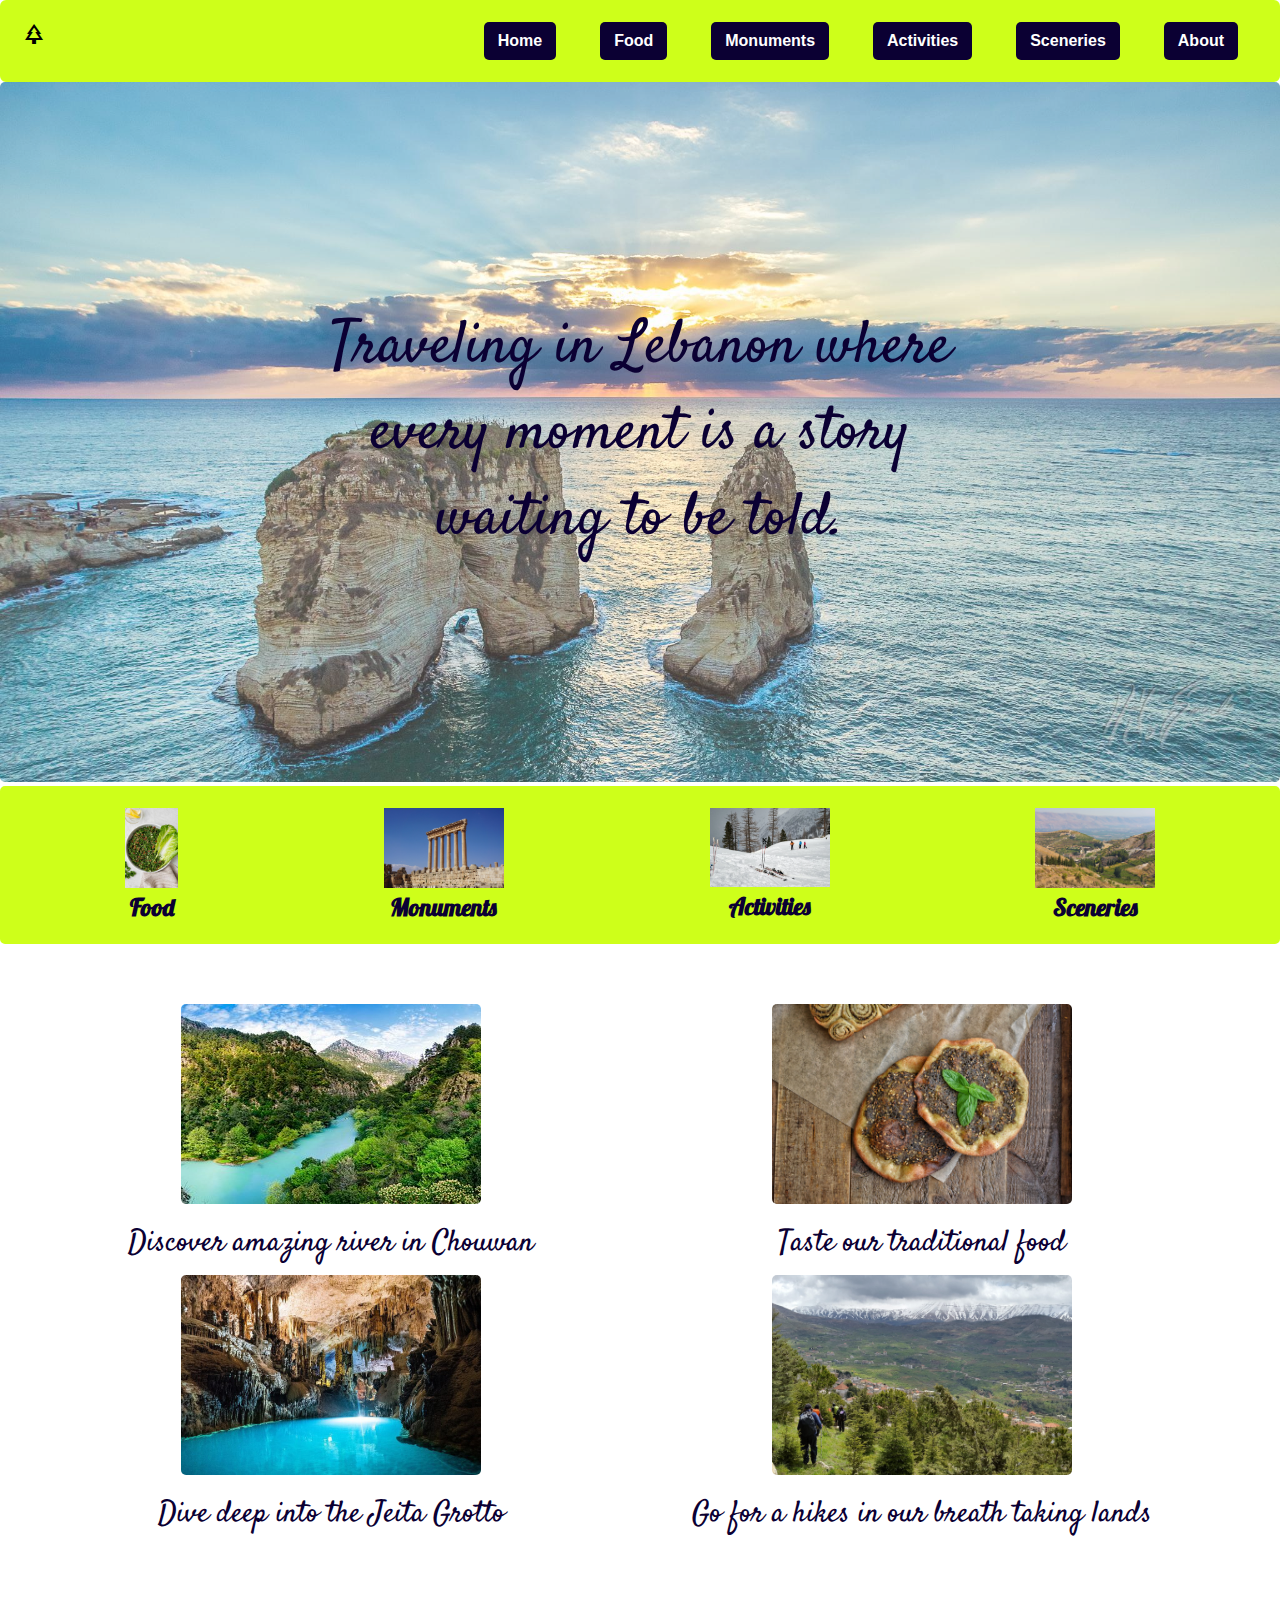
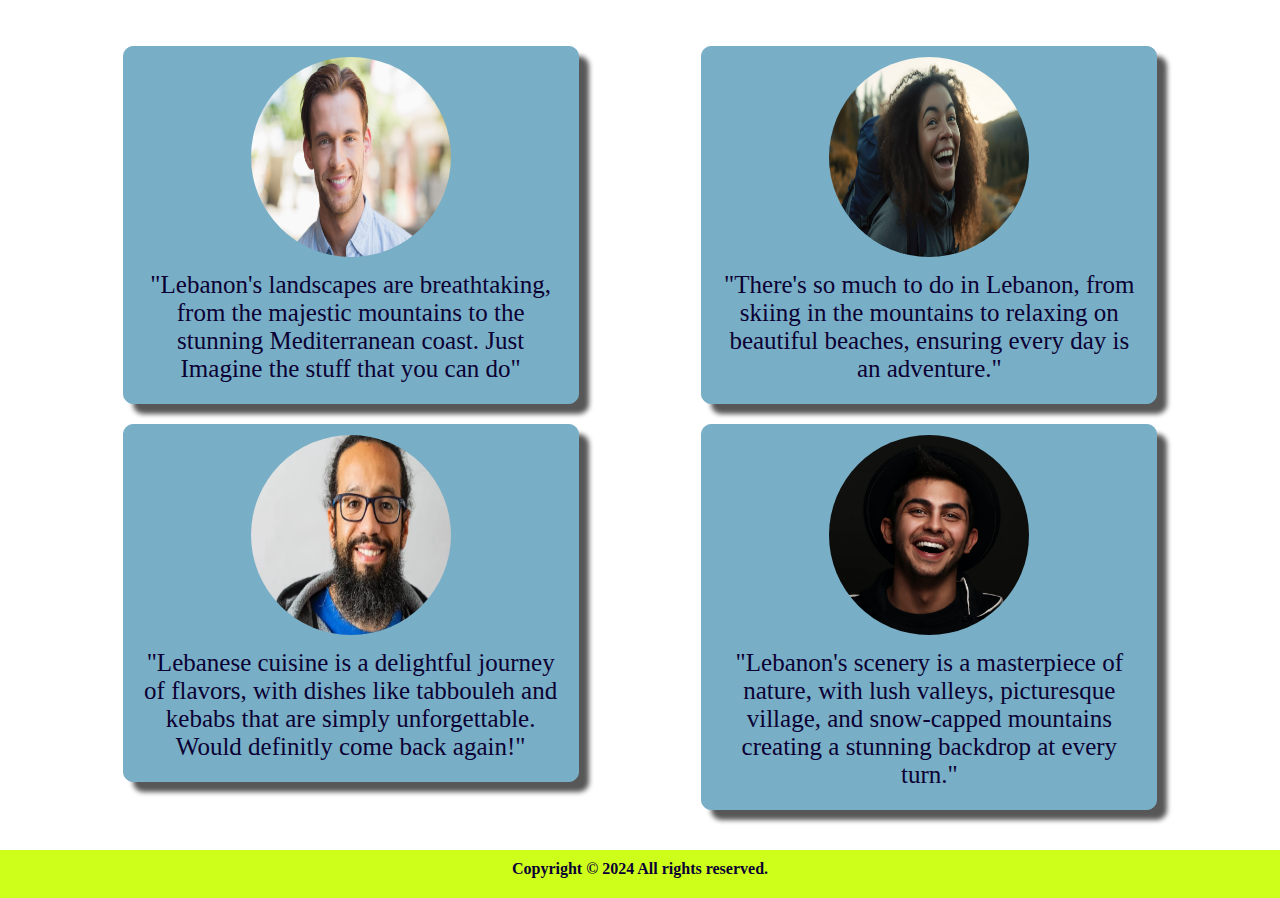
<file: nav-pages/index.html>
<!DOCTYPE html>
<html lang="en">
<head>
    <meta charset="UTF-8">
    <meta name="viewport" content="width=device-width, initial-scale=1.0">
    
    <link rel="stylesheet" href="../nav-styling/index.css">
    <link rel="stylesheet" href="../Styling/fonts.css">
    <link rel="stylesheet" href="../Styling/ultilities.css">
    <link rel="stylesheet" href="../Styling/colors.css">
    <link rel="stylesheet" href="../Styling/header.css">
    <link rel="stylesheet" href="../Styling/footer.css">

    <link rel="stylesheet" href="https://fonts.googleapis.com/css2?family=Material+Symbols+Outlined:opsz,wght,FILL,GRAD@48,700,1,0" />

    <link rel="preconnect" href="https://fonts.googleapis.com">
    <link rel="preconnect" href="https://fonts.gstatic.com" crossorigin>
    <link href="https://fonts.googleapis.com/css2?family=Lobster&family=Mate:ital@0;1&family=Satisfy&display=swap" rel="stylesheet">
    
    <title>Travel Destination Guide</title>

</head>
<body class="scrolling">
    <header>    
        <nav class="nav-container">
            <div class="logo-div">
                <span class="material-symbols-outlined">
                    park
                    </span>
            </div>
            <div class="nav-div">
                <a href="../nav-pages/index.html"><button class="nav-button button1">Home</button></a>
                <a href="../nav-pages/food.html"><button class="nav-button button1">Food</button></a>
                <a href="../nav-pages/monuments.html"><button class="nav-button button1">Monuments</button></a>
                <a href="../nav-pages/activities.html"><button class="nav-button button1">Activities</button></a>
                <a href="../nav-pages/sceneries.html"><button class="nav-button button1">Sceneries</button></a>
                <a href="../nav-pages/about.html"><button class="nav-button button1">About</button></a>
            </div>
        </nav>
    </header>

    <main>

        <section class="landing-sec">
            <img class="cover" src="../Images/rawshe-cover.jpg" alt="">
            <h1 class="centered satisfy-regular">Traveling in Lebanon where every moment 
                is a story waiting to be told.</h1>
        </section>

        <section class="icons-sec lobster-regular text-center bgColor1">
            <div>
                <img src="../Images/Lebanese-Tabbouleh-Salad-12.jpg" alt="">
                <h2>Food</h2>
            </div>
            <div>
                <img src="../Images/baalbek.jpg" alt="">
                <h2>Monuments</h2>
            </div>
            <div>
                <img src="../Images/skii.webp" alt="">
                <h2>Activities</h2>
            </div>
            <div>
                <img src="../Images/Scenery.jpg" alt="">
                <h2>Sceneries</h2>
            </div>
        </section>

        <section class="glimpse-sec">
            <div class="glimpse-sec-div satisfy-regular text-center">
                <div>
                    <img src="../Images/chowan-river.jpg" alt=""></img>
                    <p>Discover amazing river in Chouwan</p>
                </div>
                <div>
                    <img src="../Images/jeita.jpg" alt=""></img>
                    <p>Dive deep into the Jeita Grotto</p>
                </div>
            </div>
            <div class="glimpse-sec-div satisfy-regular text-center">
                <div>
                    <img src="../Images/zaatar.jpeg" alt=""></img>
                    <p>Taste our traditional food</p>
                </div>
                <div>
                    <img src="../Images/hiking.jpeg" alt=""></img>
                    <p>Go for a hikes in our breath taking lands</p>
                </div>
            </div>
            
        </section>

        <section class="review-sec">
            <div class="review-sec-div text-center"> 
                <div class="bgColor2 padding-pic" >
                    <img src="../Images/smilingPerson1.jpg" alt="">
                    <p>"Lebanon's landscapes are breathtaking,
                        from the majestic mountains to
                        the stunning Mediterranean coast. Just Imagine the stuff that you can do"</p>
                </div>
                <div class="bgColor2 padding-pic">
                    <img src="../Images/smilingPerson2.webp" alt="">
                    <p>"Lebanese cuisine is a delightful journey of flavors,
                        with dishes like tabbouleh
                        and kebabs that are simply unforgettable. Would definitly come back again!"</p>
                </div>
            </div>

            <div class="review-sec-div text-center">
                <div class="bgColor2 padding-pic">
                    <img src="../Images/smilingPerson3.jpeg" alt="">
                    <p>"There's so much to do in Lebanon,
                        from skiing in the mountains to relaxing on beautiful beaches, ensuring every day is an adventure."</p>
                </div>
                <div class="bgColor2 padding-pic">
                    <img src="../Images/smilingPerson4.jpg" alt="">
                    <p>"Lebanon's scenery is a masterpiece of nature,
                        with lush valleys, picturesque village, and snow-capped mountains creating a stunning backdrop at every turn."</p>
                </div>
            </div>
            
        </section>
    </main>

    <footer>
        <p>Copyright © 2024 All rights reserved.</p>
    </footer>
</body>
</html>
</file>
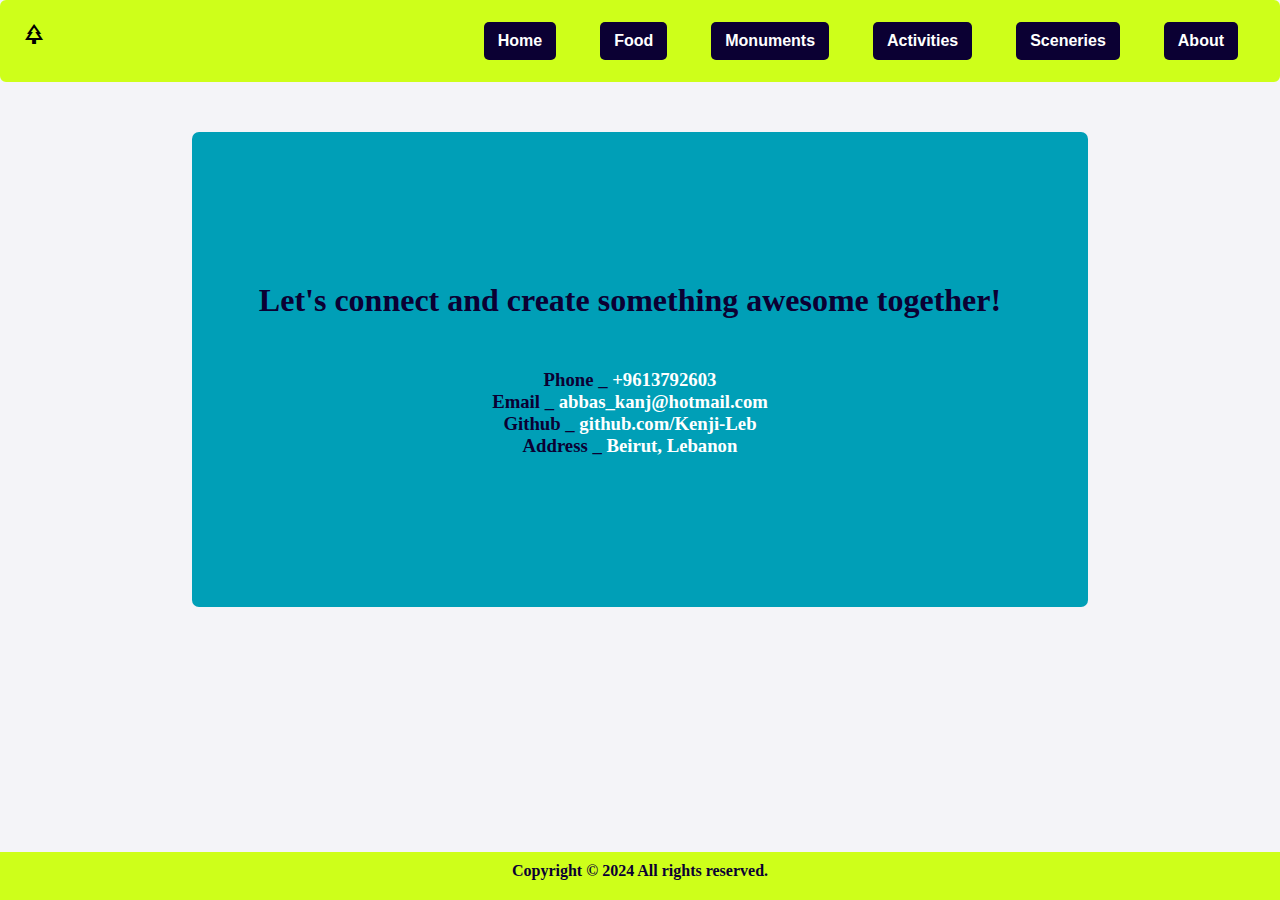
<file: nav-pages/about.html>
<!DOCTYPE html>
<html lang="en">
<head>
    <meta charset="UTF-8">
    <meta name="viewport" content="width=device-width, initial-scale=1.0">
    
    <link rel="stylesheet" href="../nav-styling/about.css">
    <link rel="stylesheet" href="../Styling/fonts.css">
    <link rel="stylesheet" href="../Styling/ultilities.css">
    <link rel="stylesheet" href="../Styling/colors.css">
    <link rel="stylesheet" href="../Styling/header.css">
    <link rel="stylesheet" href="../Styling/footer.css">

    <link rel="stylesheet" href="https://fonts.googleapis.com/css2?family=Material+Symbols+Outlined:opsz,wght,FILL,GRAD@48,700,1,0" />

    <link rel="preconnect" href="https://fonts.googleapis.com">
    <link rel="preconnect" href="https://fonts.gstatic.com" crossorigin>
    <link href="https://fonts.googleapis.com/css2?family=Lobster&family=Mate:ital@0;1&family=Satisfy&display=swap" rel="stylesheet">
    
    <title>Travel Destination Guide</title>

</head>
<body class="scrolling body-bck-color">
    <header>    
        <nav class="nav-container">
            <div class="logo-div">
                <span class="material-symbols-outlined">
                    park
                    </span>
            </div>
            <div class="nav-div">
                <a href="../nav-pages/index.html"><button class="nav-button button1">Home</button></a>
                <a href="../nav-pages/food.html"><button class="nav-button button1">Food</button></a>
                <a href="../nav-pages/monuments.html"><button class="nav-button button1">Monuments</button></a>
                <a href="../nav-pages/activities.html"><button class="nav-button button1">Activities</button></a>
                <a href="../nav-pages/sceneries.html"><button class="nav-button button1">Sceneries</button></a>
                <a href="../nav-pages/about.html"><button class="nav-button button1">About</button></a>
            </div>
        </nav>
    </header>

    <main>

        <div class="main-container">
                
            <h1>Let's connect and create something awesome together!</h1>
            <h3>Phone _ <span style="color: white;">+9613792603</span> </h3>
            <h3>Email _ <span style="color: white;">abbas_kanj@hotmail.com</span> </h3>
            <h3>Github _ <span style="color: white;">github.com/Kenji-Leb</span> </h3>
            <h3>Address _ <span style="color: white;">Beirut, Lebanon</span></h3>
        </div>

    </main>

    <footer style="position: fixed;">
        <p>Copyright © 2024 All rights reserved.</p>
    </footer>
</body>
</html>
</file>
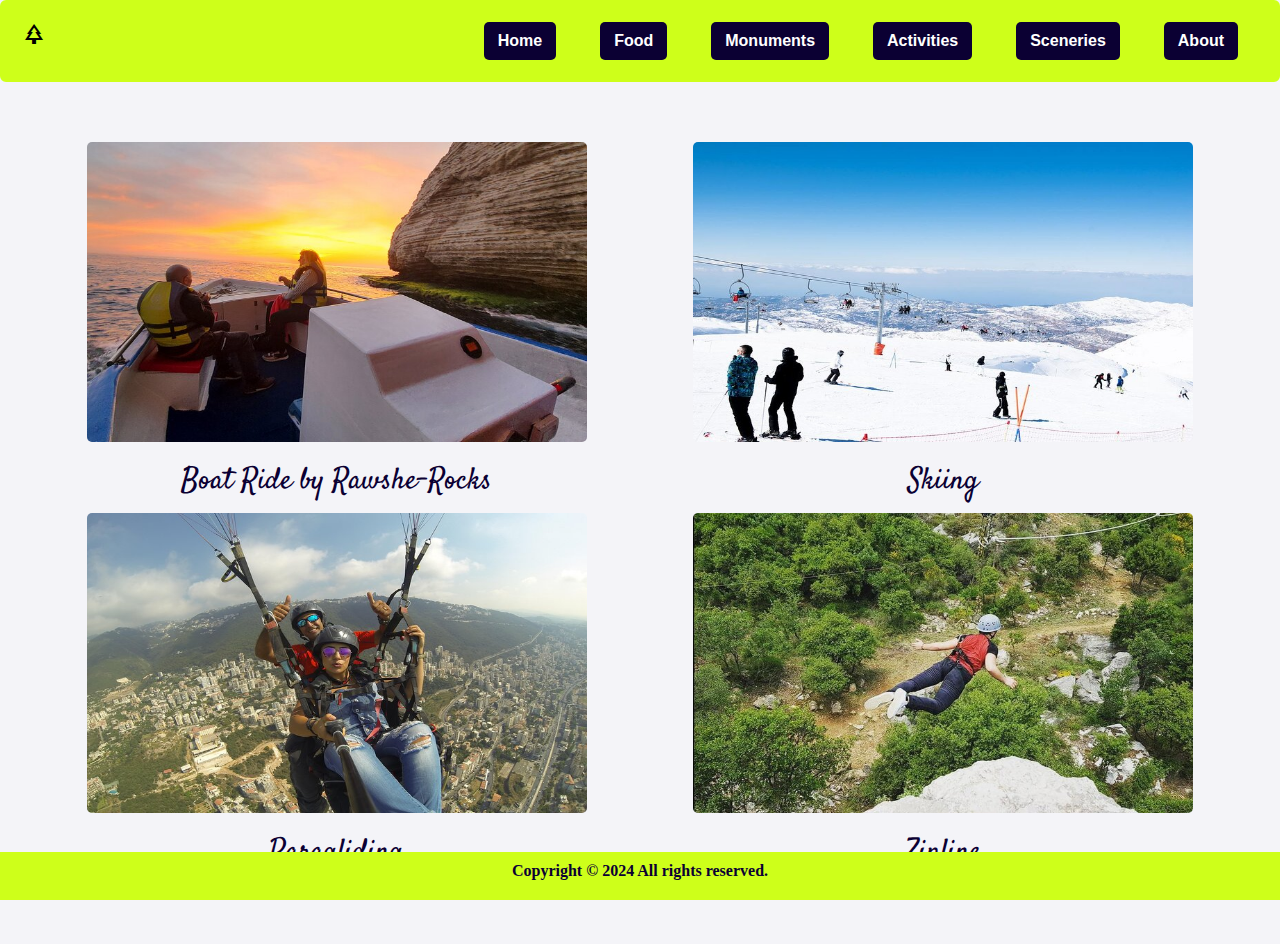
<file: nav-pages/activities.html>
<!DOCTYPE html>
<html lang="en">
<head>
    <meta charset="UTF-8">
    <meta name="viewport" content="width=device-width, initial-scale=1.0">
    
    <link rel="stylesheet" href="../nav-styling/activities.css">
    <link rel="stylesheet" href="../Styling/fonts.css">
    <link rel="stylesheet" href="../Styling/ultilities.css">
    <link rel="stylesheet" href="../Styling/colors.css">
    <link rel="stylesheet" href="../Styling/header.css">
    <link rel="stylesheet" href="../Styling/footer.css">

    <link rel="stylesheet" href="https://fonts.googleapis.com/css2?family=Material+Symbols+Outlined:opsz,wght,FILL,GRAD@48,700,1,0" />

    <link rel="preconnect" href="https://fonts.googleapis.com">
    <link rel="preconnect" href="https://fonts.gstatic.com" crossorigin>
    <link href="https://fonts.googleapis.com/css2?family=Lobster&family=Mate:ital@0;1&family=Satisfy&display=swap" rel="stylesheet">
    
    <title>Travel Destination Guide</title>

</head>
<body class="scrolling body-bck-color">
    <header>    
        <nav class="nav-container">
            <div class="logo-div">
                <span class="material-symbols-outlined">
                    park
                    </span>
            </div>
            <div class="nav-div">
                <a href="../nav-pages/index.html"><button class="nav-button button1">Home</button></a>
                <a href="../nav-pages/food.html"><button class="nav-button button1">Food</button></a>
                <a href="../nav-pages/monuments.html"><button class="nav-button button1">Monuments</button></a>
                <a href="../nav-pages/activities.html"><button class="nav-button button1">Activities</button></a>
                <a href="../nav-pages/sceneries.html"><button class="nav-button button1">Sceneries</button></a>
                <a href="../nav-pages/about.html"><button class="nav-button button1">About</button></a>
            </div>
        </nav>
    </header>

    <main>

        <section class="glimpse-sec">
            <div class="glimpse-sec-div satisfy-regular text-center">
                <div>
                    <img src="../activities-img/Boatridebeirtu.jpg" alt=""></img>
                    <p>Boat Ride by Rawshe-Rocks</p>
                </div>
                <div>
                    <img src="../activities-img/paragliding.jpg" alt=""></img>
                    <p>Paragliding</p>
                </div>
            </div>
            <div class="glimpse-sec-div satisfy-regular text-center">
                <div>
                    <img src="../activities-img/skii.jpg" alt=""></img>
                    <p>Skiing</p>
                </div>
                <div>
                    <img src="../activities-img/Zipline.jpg" alt=""></img>
                    <p>Zipline</p>
                </div>
            </div>
            
        </section>

    </main>

    <footer style="position: fixed;">
        <p>Copyright © 2024 All rights reserved.</p>
    </footer>
</body>
</html>
</file>
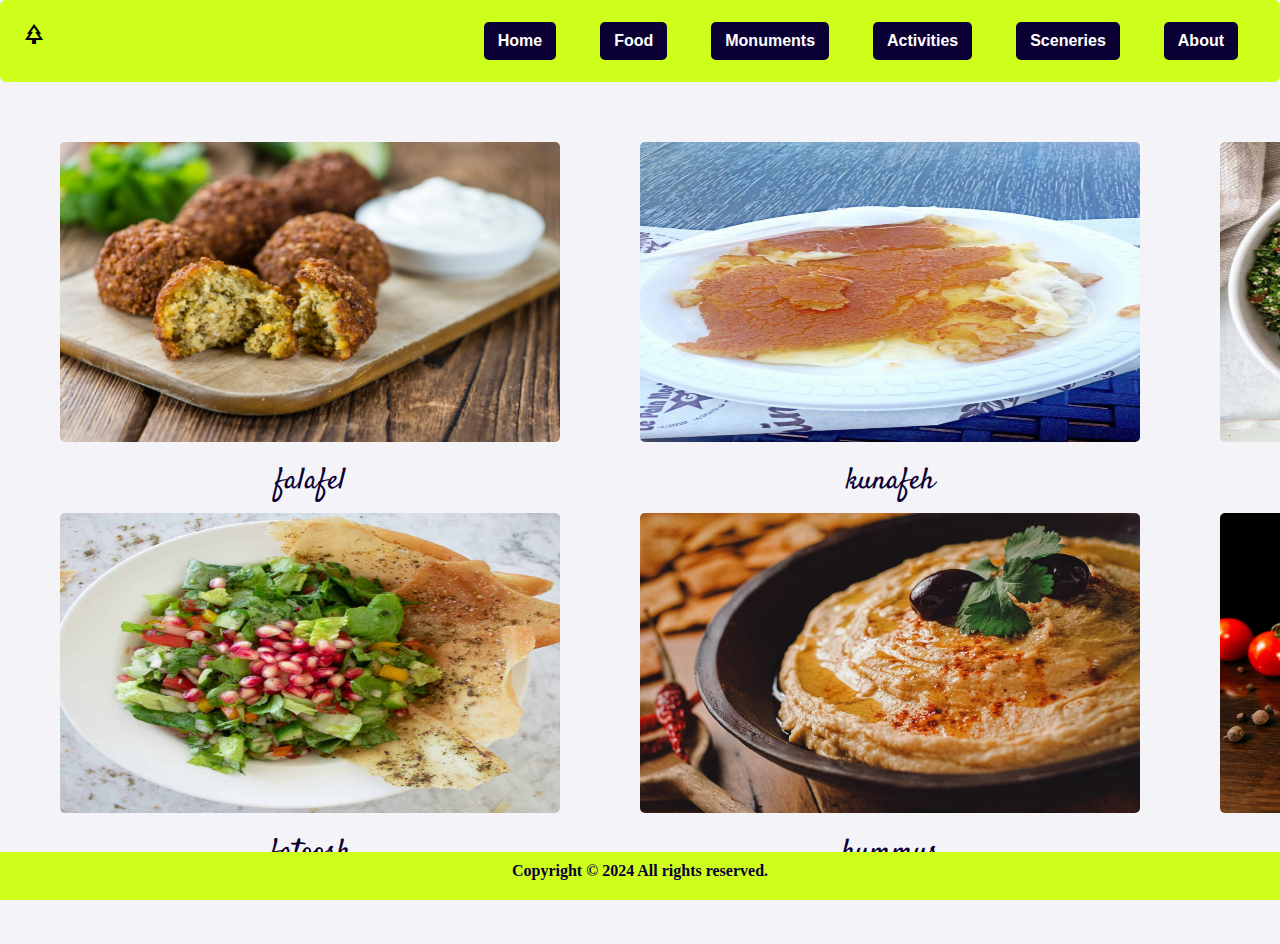
<file: nav-pages/food.html>
<!DOCTYPE html>
<html lang="en">
<head>
    <meta charset="UTF-8">
    <meta name="viewport" content="width=device-width, initial-scale=1.0">
    
    <link rel="stylesheet" href="../nav-styling/food.css">
    <link rel="stylesheet" href="../Styling/fonts.css">
    <link rel="stylesheet" href="../Styling/ultilities.css">
    <link rel="stylesheet" href="../Styling/colors.css">
    <link rel="stylesheet" href="../Styling/header.css">
    <link rel="stylesheet" href="../Styling/footer.css">

    <link rel="stylesheet" href="https://fonts.googleapis.com/css2?family=Material+Symbols+Outlined:opsz,wght,FILL,GRAD@48,700,1,0" />

    <link rel="preconnect" href="https://fonts.googleapis.com">
    <link rel="preconnect" href="https://fonts.gstatic.com" crossorigin>
    <link href="https://fonts.googleapis.com/css2?family=Lobster&family=Mate:ital@0;1&family=Satisfy&display=swap" rel="stylesheet">
    
    <title>Travel Destination Guide</title>

</head>
<body class="scrolling body-bck-color">
    <header>    
        <nav class="nav-container">
            <div class="logo-div">
                <span class="material-symbols-outlined">
                    park
                    </span>
            </div>
            <div class="nav-div">
                <a href="../nav-pages/index.html"><button class="nav-button button1">Home</button></a>
                <a href="../nav-pages/food.html"><button class="nav-button button1">Food</button></a>
                <a href="../nav-pages/monuments.html"><button class="nav-button button1">Monuments</button></a>
                <a href="../nav-pages/activities.html"><button class="nav-button button1">Activities</button></a>
                <a href="../nav-pages/sceneries.html"><button class="nav-button button1">Sceneries</button></a>
                <a href="../nav-pages/about.html"><button class="nav-button button1">About</button></a>
            </div>
        </nav>
    </header>

    <main>

        <section class="glimpse-sec">
            <div class="glimpse-sec-div satisfy-regular text-center">
                <div>
                    <img src="../food-images/falafel.jpg" alt=""></img>
                    <p>falafel</p>
                </div>
                <div>
                    <img src="../food-images/fatoosh-10.jpg" alt=""></img>
                    <p>fatoosh</p>
                </div>
            </div>
            <div class="glimpse-sec-div satisfy-regular text-center">
                <div>
                    <img src="../food-images/kunafeh.jpg" alt=""></img>
                    <p>kunafeh</p>
                </div>
                <div>
                    <img src="../food-images/lebanese-food-hummus.webp" alt=""></img>
                    <p>hummus</p>
                </div>
            </div>
            <div class="glimpse-sec-div satisfy-regular text-center">
                <div>
                    <img src="../food-images/Lebanese-Tabbouleh-Salad-TIMG.jpg" alt=""></img>
                    <p>Tabbouleh</p>
                </div>
                <div>
                    <img src="../food-images/Shawarma.jpg" alt=""></img>
                    <p>Shawarma</p>
                </div>
            </div>
            
        </section>

    </main>

    <footer style="position: fixed;">
        <p>Copyright © 2024 All rights reserved.</p>
    </footer>
</body>
</html>
</file>
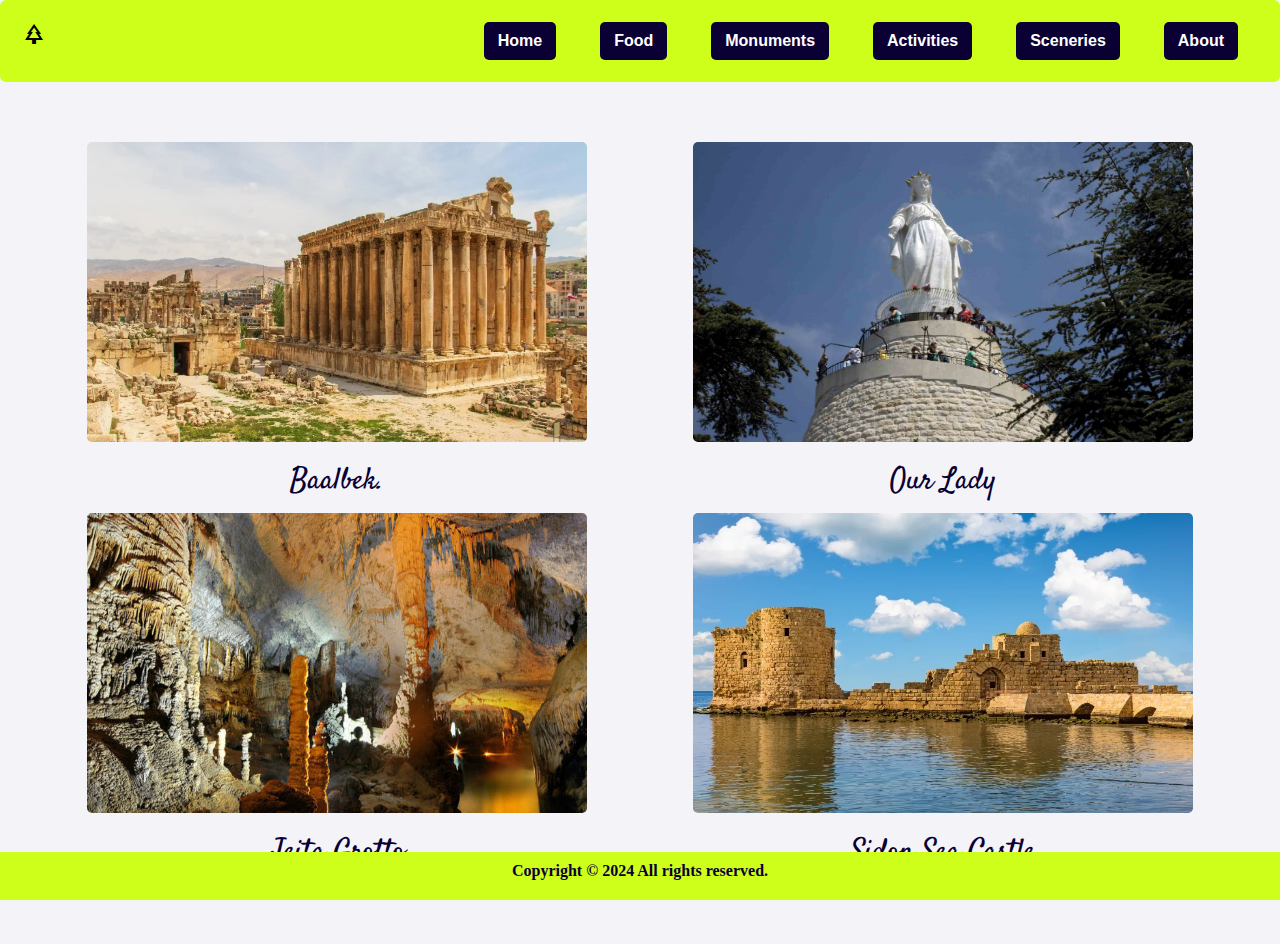
<file: nav-pages/monuments.html>
<!DOCTYPE html>
<html lang="en">
<head>
    <meta charset="UTF-8">
    <meta name="viewport" content="width=device-width, initial-scale=1.0">
    
    <link rel="stylesheet" href="../nav-styling/sceneries.css">
    <link rel="stylesheet" href="../Styling/fonts.css">
    <link rel="stylesheet" href="../Styling/ultilities.css">
    <link rel="stylesheet" href="../Styling/colors.css">
    <link rel="stylesheet" href="../Styling/header.css">
    <link rel="stylesheet" href="../Styling/footer.css">

    <link rel="stylesheet" href="https://fonts.googleapis.com/css2?family=Material+Symbols+Outlined:opsz,wght,FILL,GRAD@48,700,1,0" />

    <link rel="preconnect" href="https://fonts.googleapis.com">
    <link rel="preconnect" href="https://fonts.gstatic.com" crossorigin>
    <link href="https://fonts.googleapis.com/css2?family=Lobster&family=Mate:ital@0;1&family=Satisfy&display=swap" rel="stylesheet">
    
    <title>Travel Destination Guide</title>

</head>
<body class="scrolling body-bck-color">
    <header>    
        <nav class="nav-container">
            <div class="logo-div">
                <span class="material-symbols-outlined">
                    park
                    </span>
            </div>
            <div class="nav-div">
                <a href="../nav-pages/index.html"><button class="nav-button button1">Home</button></a>
                <a href="../nav-pages/food.html"><button class="nav-button button1">Food</button></a>
                <a href="../nav-pages/monuments.html"><button class="nav-button button1">Monuments</button></a>
                <a href="../nav-pages/activities.html"><button class="nav-button button1">Activities</button></a>
                <a href="../nav-pages/sceneries.html"><button class="nav-button button1">Sceneries</button></a>
                <a href="../nav-pages/about.html"><button class="nav-button button1">About</button></a>
            </div>
        </nav>
    </header>

    <main>

        <section class="glimpse-sec">
            <div class="glimpse-sec-div satisfy-regular text-center">
                <div>
                    <img src="../monuments-imgs/Baalbek.webp" alt=""></img>
                    <p>Baalbek.</p>
                </div>
                <div>
                    <img src="../monuments-imgs/grottedejeita-1-768x384.jpg" alt=""></img>
                    <p>Jeita Grotto</p>
                </div>
            </div>
            <div class="glimpse-sec-div satisfy-regular text-center">
                <div>
                    <img src="../monuments-imgs/madonna-HARISSA.jpg" alt=""></img>
                    <p>Our Lady</p>
                </div>
                <div>
                    <img src="../monuments-imgs/Sidon-Sea-Castle-Lebanon.webp" alt=""></img>
                    <p>Sidon Sea Castle</p>
                </div>
            </div>
        </section>

    </main>

    <footer style="position: fixed;">
        <p>Copyright © 2024 All rights reserved.</p>
    </footer>
</body>
</html>
</file>
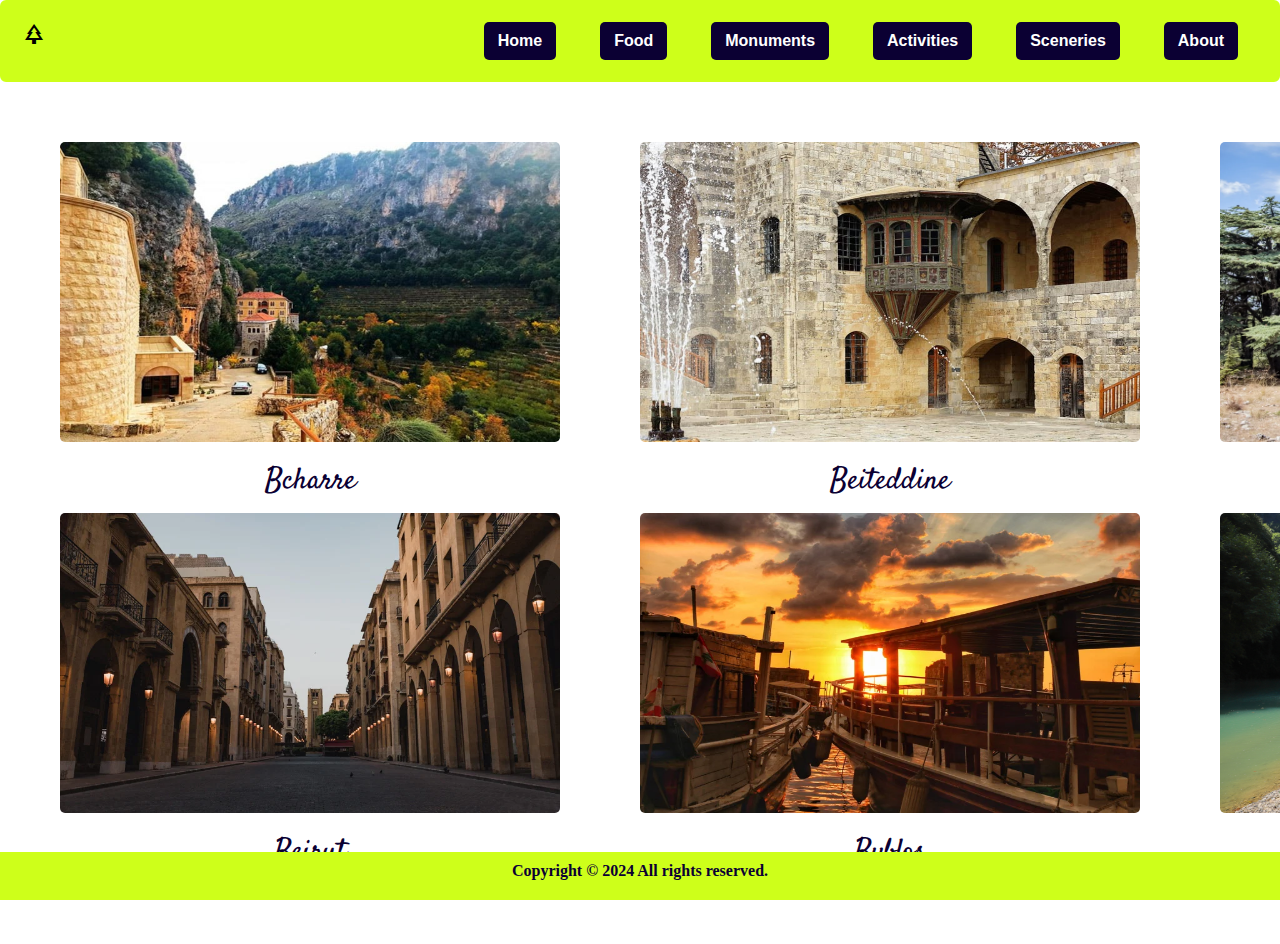
<file: nav-pages/sceneries.html>
<!DOCTYPE html>
<html lang="en">
<head>
    <meta charset="UTF-8">
    <meta name="viewport" content="width=device-width, initial-scale=1.0">
    
    <link rel="stylesheet" href="../nav-styling/sceneries.css">
    <link rel="stylesheet" href="../Styling/fonts.css">
    <link rel="stylesheet" href="../Styling/ultilities.css">
    <link rel="stylesheet" href="../Styling/colors.css">
    <link rel="stylesheet" href="../Styling/header.css">
    <link rel="stylesheet" href="../Styling/footer.css">

    <link rel="stylesheet" href="https://fonts.googleapis.com/css2?family=Material+Symbols+Outlined:opsz,wght,FILL,GRAD@48,700,1,0" />

    <link rel="preconnect" href="https://fonts.googleapis.com">
    <link rel="preconnect" href="https://fonts.gstatic.com" crossorigin>
    <link href="https://fonts.googleapis.com/css2?family=Lobster&family=Mate:ital@0;1&family=Satisfy&display=swap" rel="stylesheet">
    
    <title>Travel Destination Guide</title>

</head>
<body class="scrolling">
    <header>    
        <nav class="nav-container">
            <div class="logo-div">
                <span class="material-symbols-outlined">
                    park
                    </span>
            </div>
            <div class="nav-div">
                <a href="../nav-pages/index.html"><button class="nav-button button1">Home</button></a>
                <a href="../nav-pages/food.html"><button class="nav-button button1">Food</button></a>
                <a href="../nav-pages/monuments.html"><button class="nav-button button1">Monuments</button></a>
                <a href="../nav-pages/activities.html"><button class="nav-button button1">Activities</button></a>
                <a href="../nav-pages/sceneries.html"><button class="nav-button button1">Sceneries</button></a>
                <a href="../nav-pages/about.html"><button class="nav-button button1">About</button></a>
            </div>
        </nav>
    </header>

    <main>

        <section class="glimpse-sec">
            <div class="glimpse-sec-div satisfy-regular text-center">
                <div>
                    <img src="../Sceneries-Imgs/Bcharre.jpg" alt=""></img>
                    <p>Bcharre</p>
                </div>
                <div>
                    <img src="../Sceneries-Imgs/Beirut.webp" alt=""></img>
                    <p>Beirut</p>
                </div>
            </div>
            <div class="glimpse-sec-div satisfy-regular text-center">
                <div>
                    <img src="../Sceneries-Imgs/Beiteddine.jpg" alt=""></img>
                    <p>Beiteddine</p>
                </div>
                <div>
                    <img src="../Sceneries-Imgs/Byblos.webp" alt=""></img>
                    <p>Byblos</p>
                </div>
            </div>
            <div class="glimpse-sec-div satisfy-regular text-center">
                <div>
                    <img src="../Sceneries-Imgs/Cedar-at-the-Chouf-2.webp" alt=""></img>
                    <p>Cedar at the Chouf</p>
                </div>
                <div>
                    <img src="../Sceneries-Imgs/Chouwen-Mount-Lebanon-Areej-Khaddaj.jpg" alt=""></img>
                    <p>Chouwen</p>
                </div>
            </div>
            
        </section>

    </main>

    <footer style="position: fixed;">
        <p>Copyright © 2024 All rights reserved.</p>
    </footer>
</body>
</html>
</file>
<file: nav-styling/index.css>
.landing-sec {
    margin: 0;
    position: relative;
    text-align: center;
    color: #0B0033;
}

.cover {
    background-size: cover;
    opacity: .8;
    width: 100%;
    height: 700px;
    border-radius: 5px;
}

.centered {
    position: absolute;
    top: 50%;
    left: 50%;
    transform: translate(-50%, -50%);
}

.landing-sec h1 {
    font-size: 60px;
}

.icons-sec {
    display: flex;
    flex-direction: row;
    justify-content: space-around;
    width: 100%;
    height: auto;
    padding: 20px;
    border-radius: 5px;
}

.icons-sec img {
    max-width: 120px;
    max-height: 80px;
}

.glimpse-sec {
    display: flex;
    flex-direction: row;
    justify-content: space-evenly;
    width: 100%;
    height: auto;
    margin: auto;
    padding: 20px;
}

.glimpse-sec-div {
    width: auto;
    height: auto;
    padding: 30px;
    margin: 10px;
}

.glimpse-sec img{
    border-radius: 5px;
    width: 300px;
    height: 200px;
}

.glimpse-sec p {
    color: #0B0033;
    padding: 10px;
    font-size: 30px;
}

.review-sec {
    display: flex;
    flex-direction: row;
    justify-content: space-evenly;
    width: 100%;
    height: auto;
    margin: auto;
    padding: 20px;
}

.review-sec-div {
    border-radius: 5px;
    max-width: 40%;
    max-height: 20%;
    padding: 0px;
    margin: 0px;
}

.review-sec img{
    background-size: cover;
    border-radius: 60%;
    width: 200px;
    height: 200px;
}

.review-sec p {
    word-wrap: break-word;
    padding: 10px;
    font-size: 25px;
}
</file>
<file: Styling/fonts.css>
.satisfy-regular {
    font-family: "Satisfy", cursive;
    font-weight: 400;
    font-style: normal;
}
  
.lobster-regular {
    font-family: "Lobster", sans-serif;
    font-weight: 400;
    font-style: normal;
}

.mate-regular {
    font-family: "Mate", serif;
    font-weight: 400;
    font-style: normal;
  }
</file>
<file: Styling/ultilities.css>
.text-center {
    text-align: center;
}

.scrolling {
    overflow-y: scroll;
}

.scrolling::-webkit-scrollbar {
    display: none;
}

.padding-pic {
    padding: 10px;
    margin: 20px;
    border-radius: 10px;
    box-shadow: 10px 10px 5px rgb(87, 87, 87);
}
</file>
<file: Styling/colors.css>
.bgColor1 {
    background-color: #CEFF1A;
    border: 2px solid #CEFF1A;
    color: #0B0033;
}

.bgColor2 {
    background-color: #78AFC6;
    color: #0B0033;
    border: 1px solid #78AFC6;
}

.body-bck-color {
    background-color: #F4F4F8
}
</file>
<file: Styling/header.css>
* {
    margin: 0;
    padding: 0;
    box-sizing: border-box;
}

header {
    width: 100%;
    height: 20%;
    margin: 0;
    padding: 20px;
    border: #CEFF1A solid 2px;
    border-radius: 6px;
    display:block;
    background-color: #CEFF1A;
}


.nav-container {
    display: flex;
    flex-direction: row;
    justify-content:space-between;
}

.nav-container a {
    padding: 20px;
}

.nav-button {
    background-color: #0B0033;
    border: none;
    color: white;
    padding: 10px 14px;
    text-align: center;
    text-decoration: none;
    transition-duration: 0.4s;
    cursor: pointer;
}
.button1 {
    background-color: #0B0033;
    color: white; 
    font-size: 16px;
    font-weight:bold;
    border-radius: 5px;
}
  
.button1:hover {
    background-color: #3c3f58;
    color: white;
}
</file>
<file: Styling/footer.css>
footer {
    padding: 10px;
    text-align: center;
    position:relative;
    bottom: 0;
    width: 100%;
    height: 3rem; 
    background-color: #CEFF1A;
    color: #0B0033;
    font-weight: bold;
}
</file>
<file: nav-styling/about.css>
body{
    background-color: #009FB7;
}

main {
    width: 70%;
    height: max-content;
    margin-top: 50px;
    margin-left: auto;
    margin-right: auto;
    text-align: center;
    display: block;
    border-radius: 7px;
    background-color: #009FB7;
}

.main-container {
    margin: auto;
    padding: 150px 20px 150px 0px;
    display: inline-block;
    color: #0B0033;
}

.main-container > h1{
    margin-bottom: 50px;
    text-align: left;
    color: #0B0033;
   
}

.main-container > h3{
    text-align: center;
    color:#0B0033;
}
</file>
<file: nav-styling/activities.css>
.glimpse-sec {
    display: flex;
    flex-direction: row;
    justify-content: space-evenly;
    width: 100%;
    height: auto;
    margin: auto;
    padding: 20px;
}

.glimpse-sec-div {
    width: auto;
    height: auto;
    padding: 30px;
    margin: 10px;
}

.glimpse-sec img{
    border-radius: 5px;
    width: 500px;
    height: 300px;
}

.glimpse-sec p {
    color: #0B0033;
    padding: 10px;
    font-size: 30px;
}
</file>
<file: nav-styling/food.css>
.glimpse-sec {
    display: flex;
    flex-direction: row;
    justify-content: space-evenly;
    width: 100%;
    height: auto;
    margin: auto;
    padding: 20px;
}

.glimpse-sec-div {
    width: auto;
    height: auto;
    padding: 30px;
    margin: 10px;
}

.glimpse-sec img{
    border-radius: 5px;
    width: 500px;
    height: 300px;
}

.glimpse-sec p {
    color: #0B0033;
    padding: 10px;
    font-size: 30px;
}
</file>
<file: nav-styling/sceneries.css>
.glimpse-sec {
    display: flex;
    flex-direction: row;
    justify-content: space-evenly;
    width: 100%;
    height: auto;
    margin: auto;
    padding: 20px;
}

.glimpse-sec-div {
    width: auto;
    height: auto;
    padding: 30px;
    margin: 10px;
}

.glimpse-sec img{
    border-radius: 5px;
    width: 500px;
    height: 300px;
}

.glimpse-sec p {
    color: #0B0033;
    padding: 10px;
    font-size: 30px;
}
</file>
